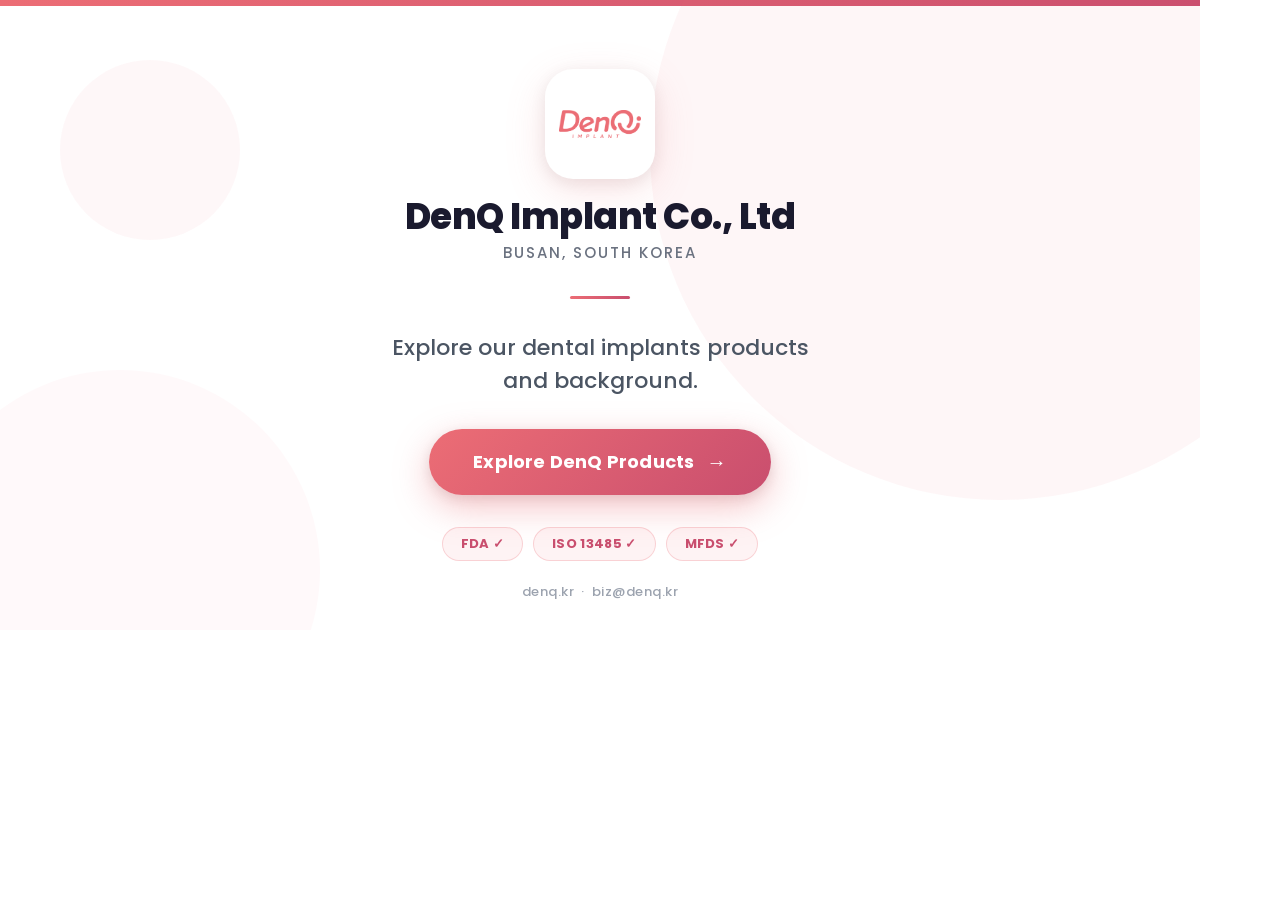
<file: og-banner.html>
<!DOCTYPE html>
<html>
<head>
    <meta charset="UTF-8">
    <link href="https://fonts.googleapis.com/css2?family=Poppins:wght@400;500;600;700;800;900&display=swap" rel="stylesheet">
    <style>
        * { margin: 0; padding: 0; box-sizing: border-box; }

        body {
            width: 1200px;
            height: 630px;
            overflow: hidden;
            font-family: 'Poppins', 'Segoe UI', sans-serif;
            background: #fff;
        }

        .banner {
            width: 1200px;
            height: 630px;
            background: #ffffff;
            display: flex;
            align-items: center;
            justify-content: center;
            flex-direction: column;
            gap: 0;
            position: relative;
            overflow: hidden;
        }

        /* Soft background accent */
        .bg-circle {
            position: absolute;
            border-radius: 50%;
        }
        .bg-c1 {
            width: 700px; height: 700px;
            background: rgba(236, 109, 117, 0.06);
            top: -200px; right: -150px;
        }
        .bg-c2 {
            width: 400px; height: 400px;
            background: rgba(236, 109, 117, 0.04);
            bottom: -140px; left: -80px;
        }
        .bg-c3 {
            width: 180px; height: 180px;
            background: rgba(236, 109, 117, 0.05);
            top: 60px; left: 60px;
        }

        /* Top accent bar */
        .top-bar {
            position: absolute;
            top: 0; left: 0; right: 0;
            height: 6px;
            background: linear-gradient(90deg, #EC6D75 0%, #c94e6e 100%);
        }

        /* Content */
        .content {
            display: flex;
            flex-direction: column;
            align-items: center;
            gap: 32px;
            z-index: 1;
            text-align: center;
        }

        /* Logo */
        .logo-wrap {
            display: flex;
            flex-direction: column;
            align-items: center;
            gap: 18px;
        }

        .logo-box {
            width: 110px;
            height: 110px;
            background: #fff;
            border-radius: 28px;
            display: flex;
            align-items: center;
            justify-content: center;
            box-shadow: 0 12px 40px rgba(236, 109, 117, 0.18), 0 4px 16px rgba(0,0,0,0.08);
            padding: 14px;
        }

        .logo-box img {
            width: 100%;
            height: 100%;
            object-fit: contain;
        }

        .company-name {
            font-size: 36px;
            font-weight: 800;
            color: #1a1a2e;
            letter-spacing: -0.5px;
            line-height: 1.1;
        }

        .company-sub {
            font-size: 15px;
            font-weight: 500;
            color: #6b7280;
            letter-spacing: 2px;
            text-transform: uppercase;
            margin-top: 4px;
        }

        /* Divider line */
        .divider {
            width: 60px;
            height: 3px;
            background: linear-gradient(90deg, #EC6D75, #c94e6e);
            border-radius: 999px;
        }

        /* Tagline */
        .tagline {
            font-size: 22px;
            font-weight: 500;
            color: #4b5563;
            line-height: 1.5;
            max-width: 560px;
        }

        /* CTA Button */
        .cta-btn {
            display: inline-flex;
            align-items: center;
            gap: 12px;
            background: linear-gradient(135deg, #EC6D75 0%, #c94e6e 100%);
            color: #ffffff;
            font-size: 18px;
            font-weight: 700;
            padding: 18px 44px;
            border-radius: 999px;
            text-decoration: none;
            letter-spacing: 0.2px;
            box-shadow: 0 12px 36px rgba(236, 109, 117, 0.4), 0 4px 12px rgba(0,0,0,0.1);
            transition: transform 0.2s;
        }

        .cta-arrow {
            font-size: 20px;
            font-weight: 900;
        }

        /* Cert badges row */
        .cert-row {
            display: flex;
            gap: 10px;
            align-items: center;
            justify-content: center;
        }

        .cert-badge {
            background: rgba(236, 109, 117, 0.08);
            border: 1.5px solid rgba(236, 109, 117, 0.25);
            color: #c94e6e;
            border-radius: 999px;
            padding: 6px 18px;
            font-size: 13px;
            font-weight: 700;
            letter-spacing: 0.3px;
        }

        /* URL at bottom */
        .bottom-url {
            position: absolute;
            bottom: 28px;
            left: 50%;
            transform: translateX(-50%);
            font-size: 13px;
            font-weight: 500;
            color: #9ca3af;
            letter-spacing: 0.5px;
            z-index: 1;
        }
    </style>
</head>
<body>
    <div class="banner">
        <!-- Background -->
        <div class="top-bar"></div>
        <div class="bg-circle bg-c1"></div>
        <div class="bg-circle bg-c2"></div>
        <div class="bg-circle bg-c3"></div>

        <!-- Main content -->
        <div class="content">

            <!-- Logo + name -->
            <div class="logo-wrap">
                <div class="logo-box">
                    <img src="pictures/DenQ_Logo.png" alt="DenQ Logo">
                </div>
                <div>
                    <div class="company-name">DenQ Implant Co., Ltd</div>
                    <div class="company-sub">Busan, South Korea</div>
                </div>
            </div>

            <div class="divider"></div>

            <!-- Tagline -->
            <div class="tagline">
                Explore our dental implants products<br>and background.
            </div>

            <!-- CTA -->
            <a class="cta-btn" href="#">
                Explore DenQ Products
                <span class="cta-arrow">→</span>
            </a>

            <!-- Cert badges -->
            <div class="cert-row">
                <span class="cert-badge">FDA ✓</span>
                <span class="cert-badge">ISO 13485 ✓</span>
                <span class="cert-badge">MFDS ✓</span>
            </div>

        </div>

        <div class="bottom-url">denq.kr &nbsp;·&nbsp; biz@denq.kr</div>
    </div>
</body>
</html>
</file>
